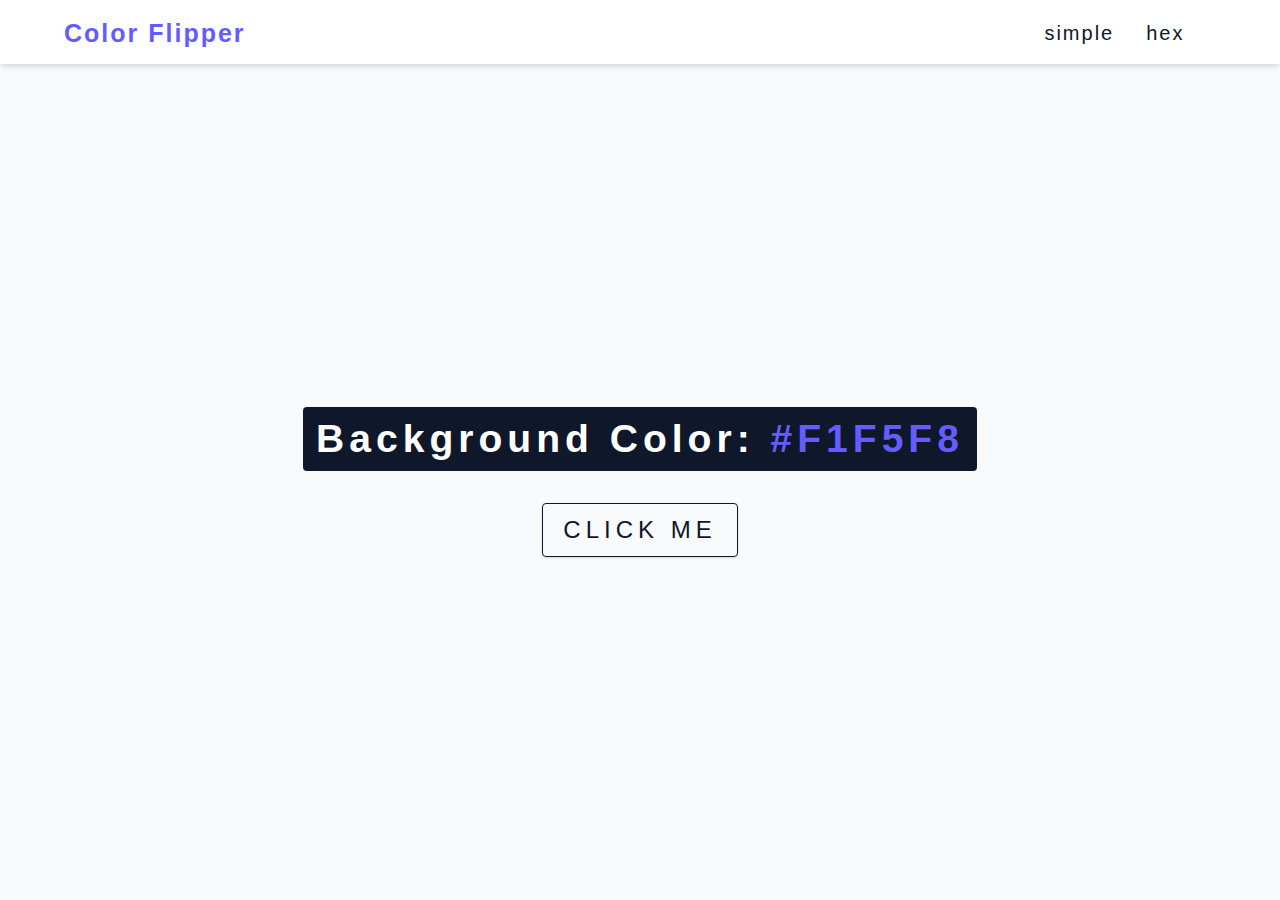
<file: index.html>
<!DOCTYPE html>
<html lang="en">
  <head>
    <meta charset="UTF-8" />
    <meta http-equiv="X-UA-Compatible" content="IE=edge" />
    <meta name="viewport" content="width=device-width, initial-scale=1.0" />
    <title>Color Flipper || Simple</title>
    <!-- normalize -->
    <link rel="stylesheet" href="./normalize.css" />
    <!-- font-awesome -->
    <link
      rel="stylesheet"
      href="https://cdnjs.cloudflare.com/ajax/libs/font-awesome/6.1.1/css/all.min.css"
      integrity="sha512-KfkfwYDsLkIlwQp6LFnl8zNdLGxu9YAA1QvwINks4PhcElQSvqcyVLLD9aMhXd13uQjoXtEKNosOWaZqXgel0g=="
      crossorigin="anonymous"
      referrerpolicy="no-referrer"
    />
    <!-- main css -->
    <link rel="stylesheet" href="./main.css" />
  </head>
  <body>
    <nav>
      <div class="nav-center">
        <!-- logo -->
        <h4>color flipper</h4>
        <!-- links -->
        <ul class="nav-links">
          <li><a href="index.html">simple</a></li>
          <li><a href="hex.html">hex </a></li>
        </ul>
      </div>
    </nav>
    <main>
      <div class="container">
        <!-- color的冒号后面要加空格，否则小屏时color:和色号会一起到第二行 -->
        <h2>background color: <span class="color">#F1f5f8</span></h2>
        <button class="btn btn-hero" id="btn">click me</button>
      </div>
    </main>
  </body>
</html>
</file>
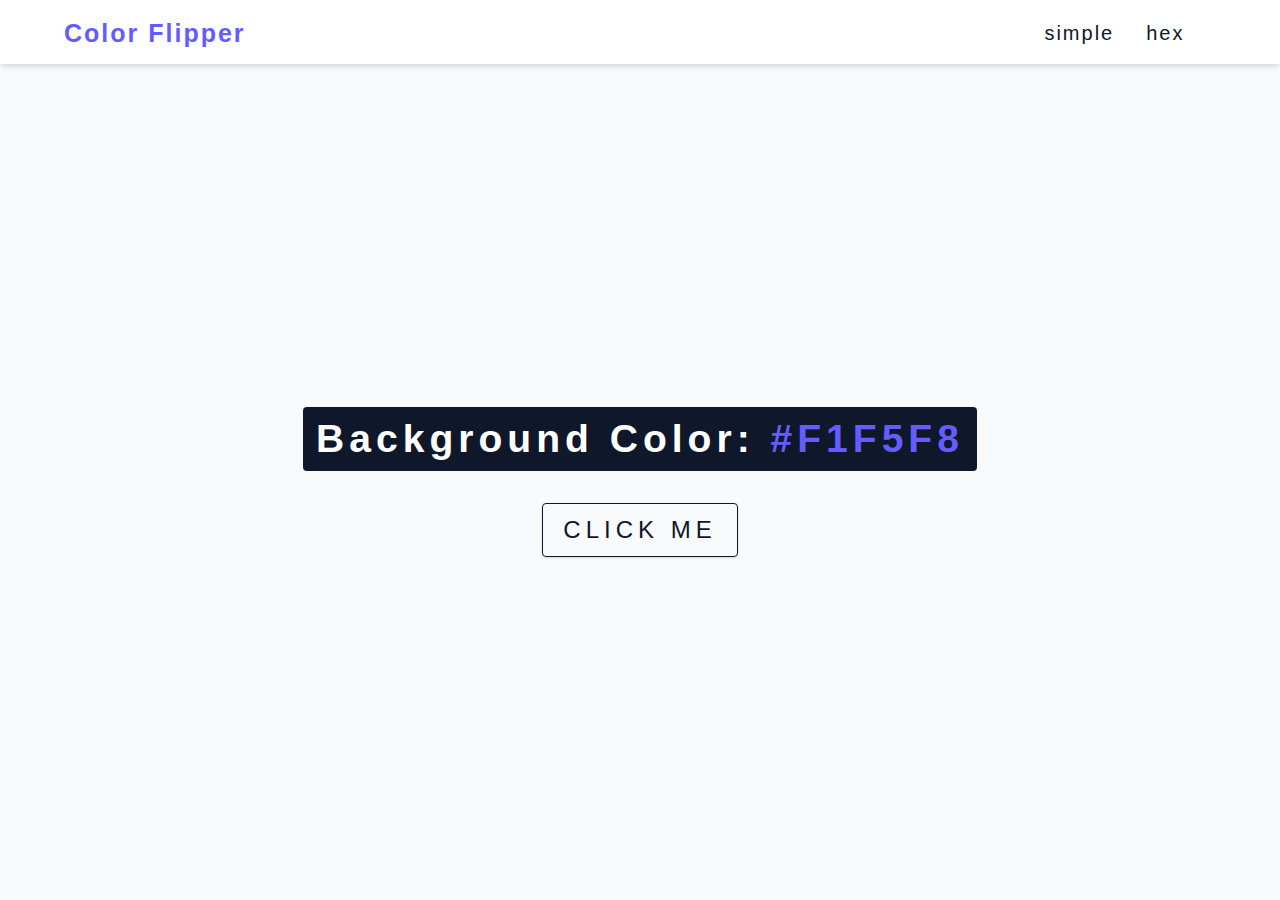
<file: hex.html>
<!DOCTYPE html>
<html lang="en">
  <head>
    <meta charset="UTF-8" />
    <meta http-equiv="X-UA-Compatible" content="IE=edge" />
    <meta name="viewport" content="width=device-width, initial-scale=1.0" />
    <title>Color Flipper || Hex</title>
    <!-- normalize -->
    <link rel="stylesheet" href="./normalize.css" />
    <!-- font-awesome -->
    <link
      rel="stylesheet"
      href="https://cdnjs.cloudflare.com/ajax/libs/font-awesome/6.1.1/css/all.min.css"
      integrity="sha512-KfkfwYDsLkIlwQp6LFnl8zNdLGxu9YAA1QvwINks4PhcElQSvqcyVLLD9aMhXd13uQjoXtEKNosOWaZqXgel0g=="
      crossorigin="anonymous"
      referrerpolicy="no-referrer"
    />
    <!-- main css -->
    <link rel="stylesheet" href="./main.css" />
  </head>
  <body>
    <nav>
      <div class="nav-center">
        <!-- logo -->
        <h4>color flipper</h4>
        <!-- links -->
        <ul class="nav-links">
          <li><a href="index.html">simple</a></li>
          <li><a href="hex.html">hex </a></li>
        </ul>
      </div>
    </nav>
    <main>
      <div class="container">
        <h2>background color: <span class="color">#F1f5f8</span></h2>
        <button class="btn btn-hero" id="btn">click me</button>
      </div>
    </main>
  </body>
</html>
</file>
<file: main.css>
*,
::after,
::before {
  box-sizing: border-box;
}
/* fonts */
@import url("https://fonts.googleapis.com/css2?family=Roboto:wght@400;500;600&family=Montserrat&display=swap");
html {
  font-size: 100%;
} /*16px*/

:root {
  /* colors */
  --primary-100: #e2e0ff;
  --primary-200: #c1beff;
  --primary-300: #a29dff;
  --primary-400: #837dff;
  --primary-500: #645cff;
  --primary-600: #504acc;
  --primary-700: #3c3799;
  --primary-800: #282566;
  --primary-900: #141233;

  /* grey */
  --grey-50: #f8fafc;
  --grey-100: #f1f5f9;
  --grey-200: #e2e8f0;
  --grey-300: #cbd5e1;
  --grey-400: #94a3b8;
  --grey-500: #64748b;
  --grey-600: #475569;
  --grey-700: #334155;
  --grey-800: #1e293b;
  --grey-900: #0f172a;
  /* rest of the colors */
  --black: #222;
  --white: #fff;
  --red-light: #f8d7da;
  --red-dark: #842029;
  --green-light: #d1e7dd;
  --green-dark: #0f5132;

  /* fonts  */
  --headingFont: "Roboto", sans-serif;
  --bodyFont: "Nunito", sans-serif;
  --smallText: 0.7em;
  /* rest of the vars */
  --backgroundColor: var(--grey-50);
  --textColor: var(--grey-900);
  --borderRadius: 0.25rem;
  --letterSpacing: 1px;
  --transition: 0.3s ease-in-out all;
  --max-width: 1120px;
  --fixed-width: 600px;

  /* box shadow*/
  --shadow-1: 0 1px 3px 0 rgba(0, 0, 0, 0.1), 0 1px 2px 0 rgba(0, 0, 0, 0.06);
  --shadow-2: 0 4px 6px -1px rgba(0, 0, 0, 0.1),
    0 2px 4px -1px rgba(0, 0, 0, 0.06);
  --shadow-3: 0 10px 15px -3px rgba(0, 0, 0, 0.1),
    0 4px 6px -2px rgba(0, 0, 0, 0.05);
  --shadow-4: 0 20px 25px -5px rgba(0, 0, 0, 0.1),
    0 10px 10px -5px rgba(0, 0, 0, 0.04);
}

body {
  background: var(--backgroundColor);
  font-family: var(--bodyFont);
  font-weight: 400;
  line-height: 1.75;
  color: var(--textColor);
}

p {
  margin-bottom: 1.5rem;
  max-width: 40em;
}

h1,
h2,
h3,
h4,
h5 {
  margin: 0;
  margin-bottom: 1.38rem;
  font-family: var(--headingFont);
  font-weight: 400;
  line-height: 1.3;
  text-transform: capitalize;
  letter-spacing: var(--letterSpacing);
}

h1 {
  margin-top: 0;
  font-size: 3.052rem;
}

h2 {
  font-size: 2.441rem;
}

h3 {
  font-size: 1.953rem;
}

h4 {
  font-size: 1.563rem;
}

h5 {
  font-size: 1.25rem;
}

small,
.text-small {
  font-size: var(--smallText);
}

a {
  text-decoration: none;
}
ul {
  list-style-type: none;
  padding: 0;
}

.img {
  width: 100%;
  display: block;
  object-fit: cover;
}
/* buttons */

.btn {
  cursor: pointer;
  color: var(--white);
  background: var(--primary-500);
  border: transparent;
  border-radius: var(--borderRadius);
  letter-spacing: var(--letterSpacing);
  padding: 0.375rem 0.75rem;
  box-shadow: var(--shadow-1);
  transition: var(--transition);
  text-transform: capitalize;
  display: inline-block;
}
.btn:hover {
  background: var(--primary-700);
  box-shadow: var(--shadow-3);
}
.btn-hipster {
  color: var(--primary-500);
  background: var(--primary-200);
}
.btn-hipster:hover {
  color: var(--primary-200);
  background: var(--primary-700);
}
.btn-block {
  width: 100%;
}

/* alerts */
.alert {
  padding: 0.375rem 0.75rem;
  margin-bottom: 1rem;
  border-color: transparent;
  border-radius: var(--borderRadius);
}

.alert-danger {
  color: var(--red-dark);
  background: var(--red-light);
}
.alert-success {
  color: var(--green-dark);
  background: var(--green-light);
}
/* form */

.form {
  width: 90vw;
  max-width: var(--fixed-width);
  background: var(--white);
  border-radius: var(--borderRadius);
  box-shadow: var(--shadow-2);
  padding: 2rem 2.5rem;
  margin: 3rem auto;
}
.form-label {
  display: block;
  font-size: var(--smallText);
  margin-bottom: 0.5rem;
  text-transform: capitalize;
  letter-spacing: var(--letterSpacing);
}
.form-input,
.form-textarea {
  width: 100%;
  padding: 0.375rem 0.75rem;
  border-radius: var(--borderRadius);
  background: var(--backgroundColor);
  border: 1px solid var(--grey-200);
}

.form-row {
  margin-bottom: 1rem;
}

.form-textarea {
  height: 7rem;
}
::placeholder {
  font-family: inherit;
  color: var(--grey-400);
}
.form-alert {
  color: var(--red-dark);
  letter-spacing: var(--letterSpacing);
  text-transform: capitalize;
}
/* alert */

@keyframes spinner {
  to {
    transform: rotate(360deg);
  }
}

.loading {
  width: 6rem;
  height: 6rem;
  border: 5px solid var(--grey-400);
  border-radius: 50%;
  border-top-color: var(--primary-500);
  animation: spinner 0.6s linear infinite;
}
.loading {
  margin: 0 auto;
}
/* title */

.title {
  text-align: center;
}

.title-underline {
  background: var(--primary-500);
  width: 7rem;
  height: 0.25rem;
  margin: 0 auto;
  margin-top: -1rem;
}

/*
=============== 
Nav
===============
*/
nav {
  background: var(--white);
  height: 4rem;
  display: grid;
  align-items: center;
  justify-items: center;
  box-shadow: var(--shadow-2);
}
.nav-center {
  width: 90vw;
  display: grid;
  max-width: var(--fixed-width);
  grid-template-columns: repeat(2, 1fr);
  align-items: center;
}
.nav-center h4 {
  margin-bottom: 0;
  color: var(--primary-500);
  font-weight: 600;
  letter-spacing: 2px;
}
.nav-links {
  display: grid;
  grid-template-columns: repeat(2, 1fr);
  justify-self: end;
  column-gap: 2rem;
}
.nav-links a {
  color: var(--grey-900);
  font-size: 1.25rem;
  letter-spacing: 2px;
  transition: var(--transition);
}
.nav-links a:hover {
  color: var(--primary-500);
}
@media screen and (min-width: 676px) {
  .nav-center {
    max-width: 1170px;
  }
}
/*
=============== 
Main
===============
*/
main {
  height: calc(100vh - 4rem);
  display: grid;
  place-items: center;
}
.container {
  text-align: center;
}
.container h2 {
  background: var(--grey-900);
  color: var(--white);
  padding: 0.4rem 0.8rem;
  border-radius: var(--borderRadius);
  margin-bottom: 2rem;
  letter-spacing: 5px;
  font-weight: 600;
}
.color {
  color: var(--primary-500);
  text-transform: uppercase;
}
.container button {
  font-size: 1.5rem;
  color: var(--grey-900);
  background: transparent;
  border: 0.1rem solid var(--grey-900);
  padding: 0.75rem 1.25rem;
  letter-spacing: 5px;
  text-transform: uppercase;
}
.container button:hover {
  color: var(--white);
  background: var(--grey-900);
}
</file>
